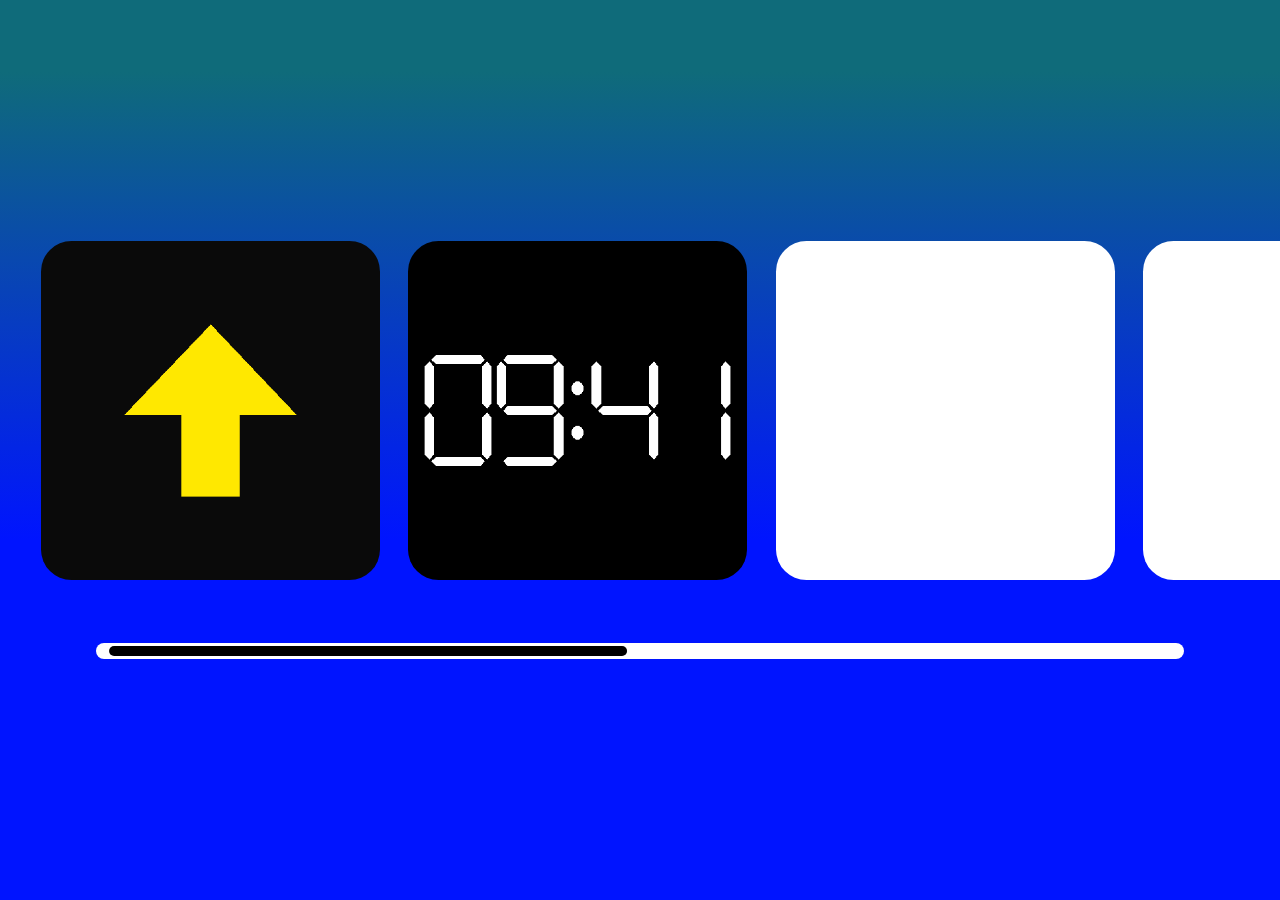
<file: index.html>
<!DOCTYPE html>
<html lang="it">
<head>
  <meta charset="utf-8">
  <meta name="viewport" content="width=device-width, initial-scale=1, viewport-fit=cover">
  <title>Home</title>
  <meta name="theme-color" content="#0014ff">
  <link rel="manifest" href="manifest.webmanifest">
  <link rel="apple-touch-icon" href="pwa/apple-touch-icon.png">
  <meta name="mobile-web-app-capable" content="yes">
  <meta name="apple-mobile-web-app-capable" content="yes">
  <meta name="apple-mobile-web-app-status-bar-style" content="black-translucent">
  <meta name="apple-mobile-web-app-title" content="Home">
  <link rel="stylesheet" href="css/style.css">
</head>
<body>
  <main class="home">
    <section id="carousel" class="carousel" aria-label="App" tabindex="0"></section>

    <div id="track" class="track" role="scrollbar" aria-controls="carousel" aria-orientation="horizontal">
      <div id="thumb" class="thumb"></div>
    </div>
  </main>

  <script src="js/apps.js"></script>
  <script src="js/main.js"></script>
</body>
</html>
</file>
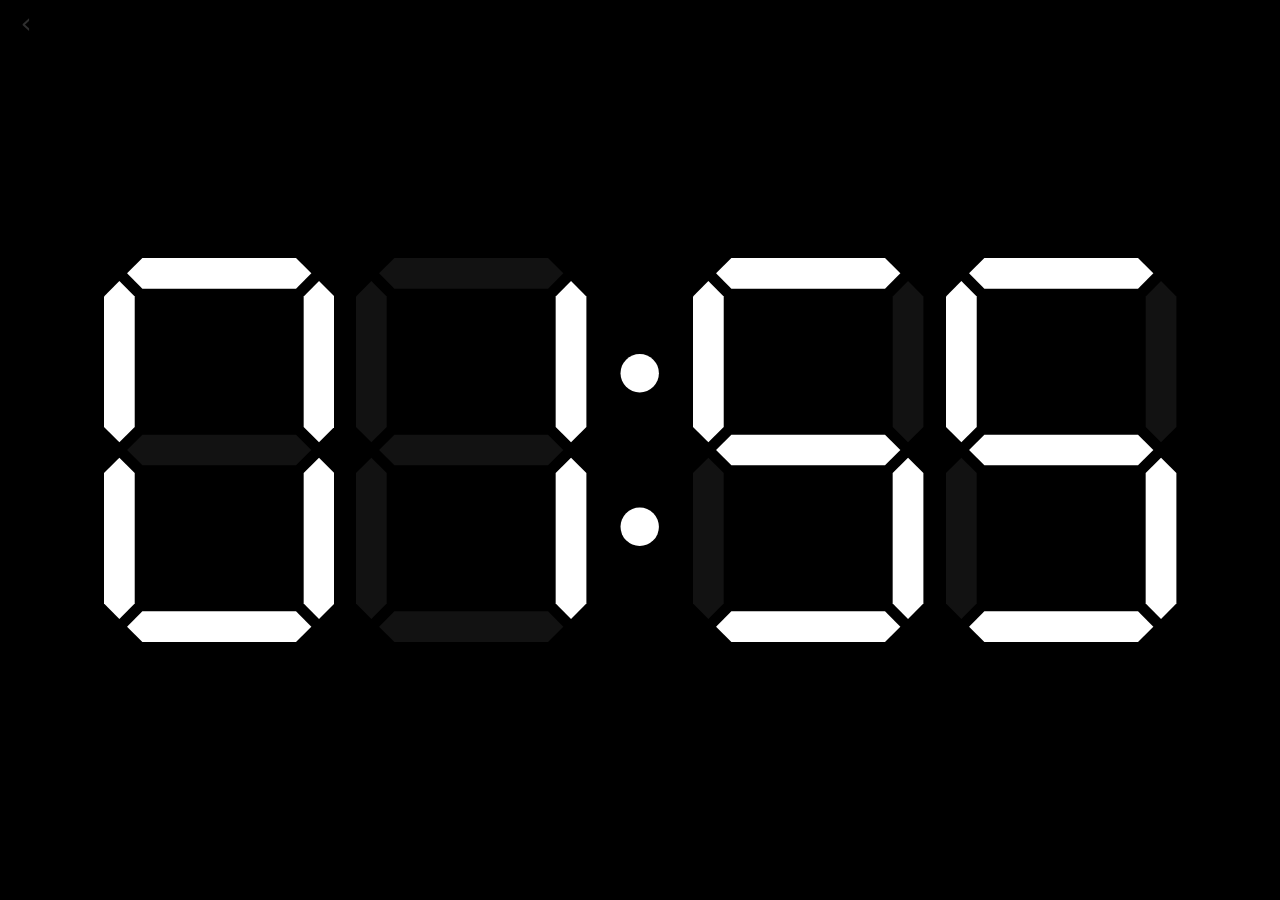
<file: apps/orologio/index.html>
<!DOCTYPE html>
<html lang="it">
<head>
  <meta charset="utf-8">
  <meta name="viewport" content="width=device-width, initial-scale=1, viewport-fit=cover, user-scalable=no">
  <title>Orologio</title>
  <meta name="theme-color" content="#000000">
  <link rel="manifest" href="../../manifest.webmanifest">
  <link rel="apple-touch-icon" href="../../pwa/apple-touch-icon.png">
  <meta name="mobile-web-app-capable" content="yes">
  <meta name="apple-mobile-web-app-capable" content="yes">
  <meta name="apple-mobile-web-app-status-bar-style" content="black-translucent">
  <meta name="apple-mobile-web-app-title" content="Orologio">
  <link rel="stylesheet" href="style.css">
</head>
<body>
  <a class="back" href="../../index.html" aria-label="Torna alla home">&#8249;</a>
  <main id="clock" class="clock" role="timer" aria-label="Ora"></main>
  <script src="app.js"></script>
</body>
</html>
</file>
<file: css/style.css>
:root {
  --teal: #0f6b7a;
  --blue: #0014ff;
  --card: min(26.5vw, 57vh);       /* lato dell'icona (quadrata) */
  --gap: 2.2vw;
  --radius: 9%;
  --side: 3.2vw;
}

@media (max-aspect-ratio: 1/1) {   /* telefono in verticale */
  :root { --card: 72vw; --gap: 5vw; --side: 8vw; }
}

* { box-sizing: border-box; }

html, body { height: 100%; margin: 0; overscroll-behavior: none; }
body { height: 100dvh; }

body {
  background: linear-gradient(to bottom, var(--teal) 0%, var(--teal) 8%, var(--blue) 60%, var(--blue) 100%) no-repeat;
  background-color: var(--blue);
  overflow: hidden;
  -webkit-tap-highlight-color: transparent;
}

.home {
  height: 100%;
  display: flex;
  flex-direction: column;
  justify-content: center;
  gap: 7vh;
  padding-top: env(safe-area-inset-top, 0px);
  padding-bottom: env(safe-area-inset-bottom, 0px);
}

/* Carosello */
.carousel {
  display: flex;
  gap: var(--gap);
  padding: 0 var(--side);
  overflow-x: auto;
  scroll-snap-type: x mandatory;
  scroll-padding: 0 var(--side);
  scrollbar-width: none;
  -webkit-overflow-scrolling: touch;
  outline: none;
}
.carousel::-webkit-scrollbar { display: none; }

.app {
  flex: 0 0 var(--card);
  width: var(--card);
  height: var(--card);
  border-radius: var(--radius);
  background: #fff;
  scroll-snap-align: start;
  display: block;
  color: inherit;
  text-decoration: none;
  overflow: hidden;
}
.app img { width: 100%; height: 100%; display: block; object-fit: cover; pointer-events: none; -webkit-user-drag: none; }
.app:focus-visible { outline: 4px solid #000; outline-offset: 4px; }

/* Barra di scorrimento personalizzata */
.track {
  position: relative;
  align-self: center;
  width: 85%;
  height: 1.8vh;
  min-height: 12px;
  background: #fff;
  border-radius: 999px;
  touch-action: none;
  cursor: pointer;
}
.thumb {
  position: absolute;
  top: 18%;
  bottom: 18%;
  left: 0;
  background: #000;
  border-radius: 999px;
  cursor: grab;
}
.thumb:active { cursor: grabbing; }

/* Telefono in verticale: l'app va usata in orizzontale */
@media (orientation: portrait) and (pointer: coarse) {
  body::after {
    content: "Ruota il telefono in orizzontale";
    position: fixed;
    inset: 0;
    display: grid;
    place-items: center;
    padding: 10vw;
    text-align: center;
    font: 700 6vw/1.2 system-ui, sans-serif;
    color: #fff;
    background: rgba(0, 0, 0, .92);
    z-index: 100;
  }
}
</file>
<file: apps/orologio/style.css>
* { box-sizing: border-box; }

html, body {
  height: 100%;
  margin: 0;
  background: #000;
  color: #fff;
  overflow: hidden;
  overscroll-behavior: none;
  touch-action: none;
  user-select: none;
  -webkit-user-select: none;
  -webkit-tap-highlight-color: transparent;
}
body { height: 100dvh; }

/* Tasto home: piccolo e quasi nascosto, in alto a sinistra */
.back {
  position: fixed;
  top: calc(env(safe-area-inset-top, 0px) + 6px);
  left: calc(env(safe-area-inset-left, 0px) + 8px);
  width: 36px;
  height: 36px;
  display: grid;
  place-items: center;
  font: 28px/1 system-ui, sans-serif;
  color: #fff;
  opacity: .18;
  text-decoration: none;
  z-index: 2;
}
.back:active { opacity: .6; }

/* Orologio a 7 segmenti */
.clock {
  height: 100%;
  display: flex;
  align-items: center;
  justify-content: center;
  gap: 2.5vmin;
}
.clock svg { height: min(70vh, 30vw); width: auto; display: block; }
.seg { fill: rgba(255, 255, 255, .07); }   /* segmento spento */
.seg.on { fill: #fff; }                    /* segmento acceso */
.dot { fill: #fff; animation: lampeggia 2s steps(1, end) infinite; }
@keyframes lampeggia { 0% { opacity: 1; } 50% { opacity: .2; } }
@media (prefers-reduced-motion: reduce) { .dot { animation: none; } }

/* Telefono in verticale: l'app va usata in orizzontale */
@media (orientation: portrait) and (pointer: coarse) {
  body::after {
    content: "Ruota il telefono in orizzontale";
    position: fixed;
    inset: 0;
    display: grid;
    place-items: center;
    padding: 10vw;
    text-align: center;
    font: 700 6vw/1.2 system-ui, sans-serif;
    color: #fff;
    background: rgba(0, 0, 0, .92);
    z-index: 100;
  }
}
</file>
